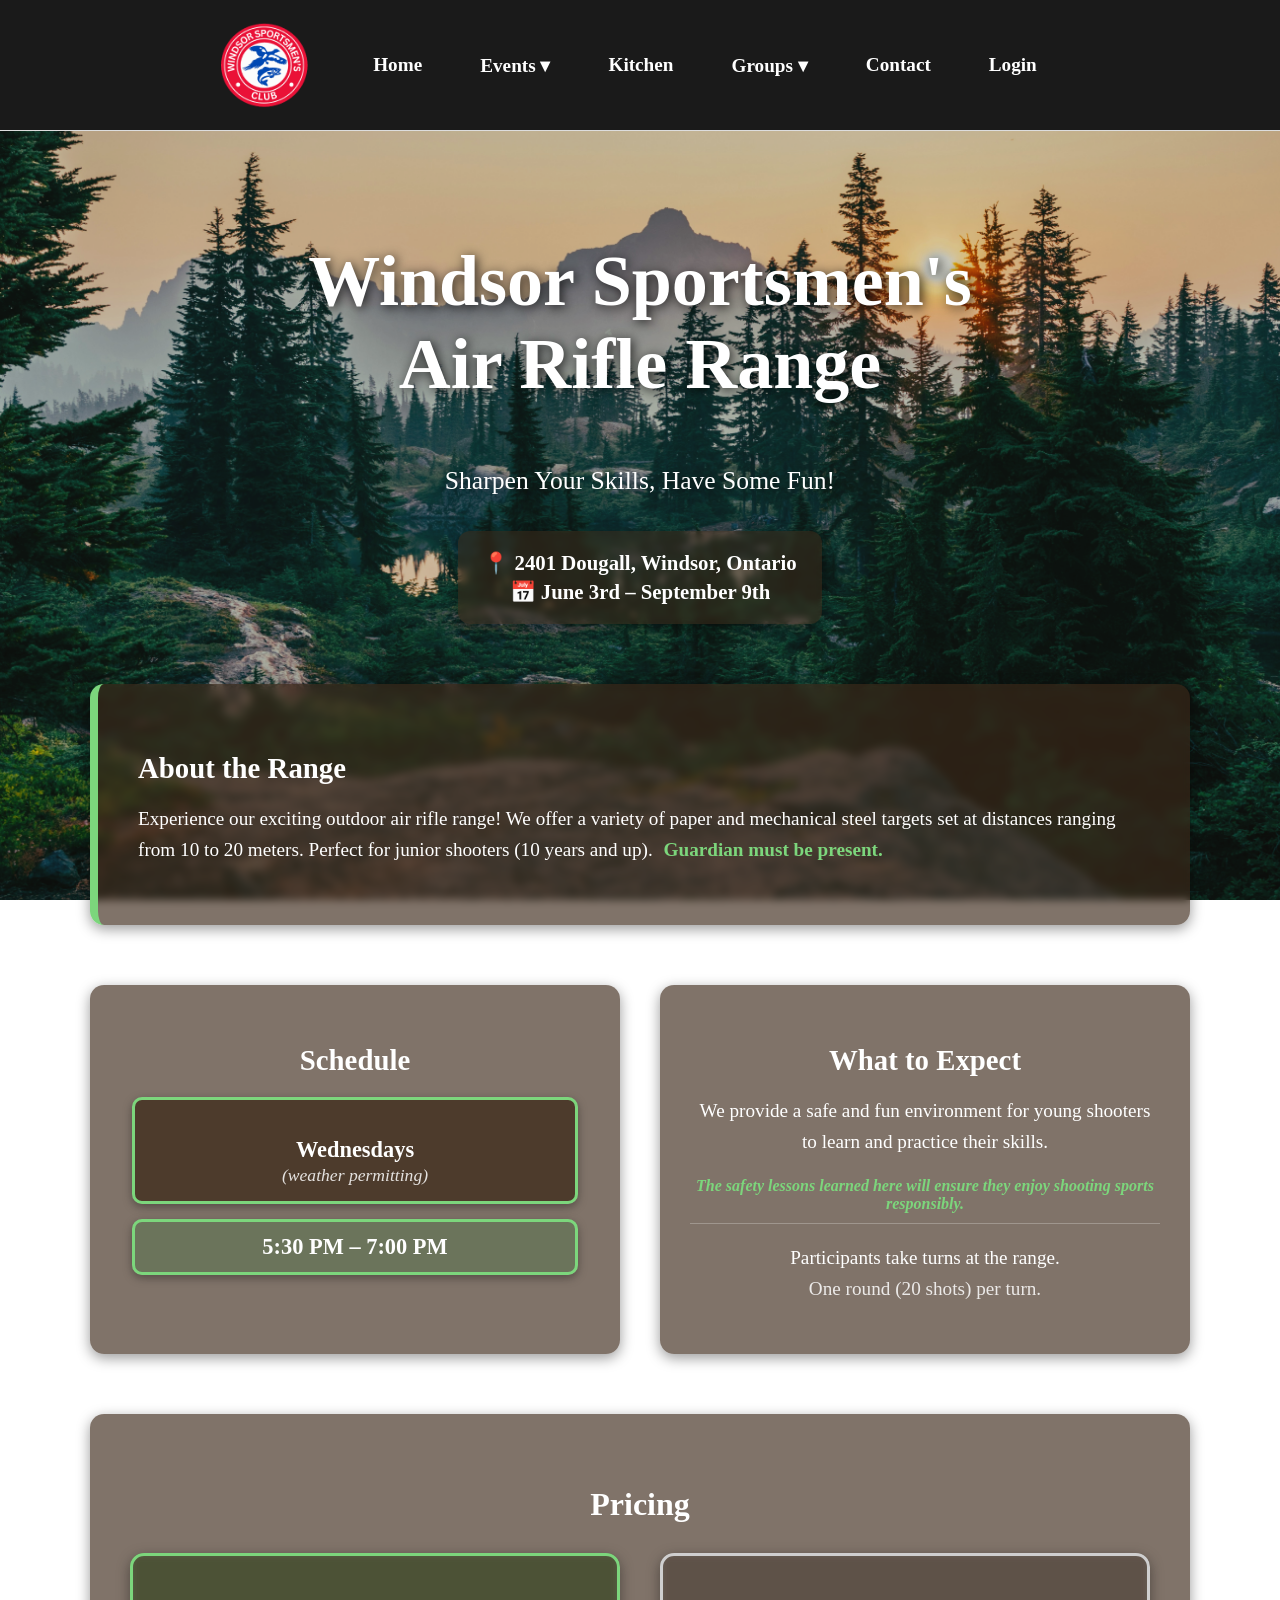
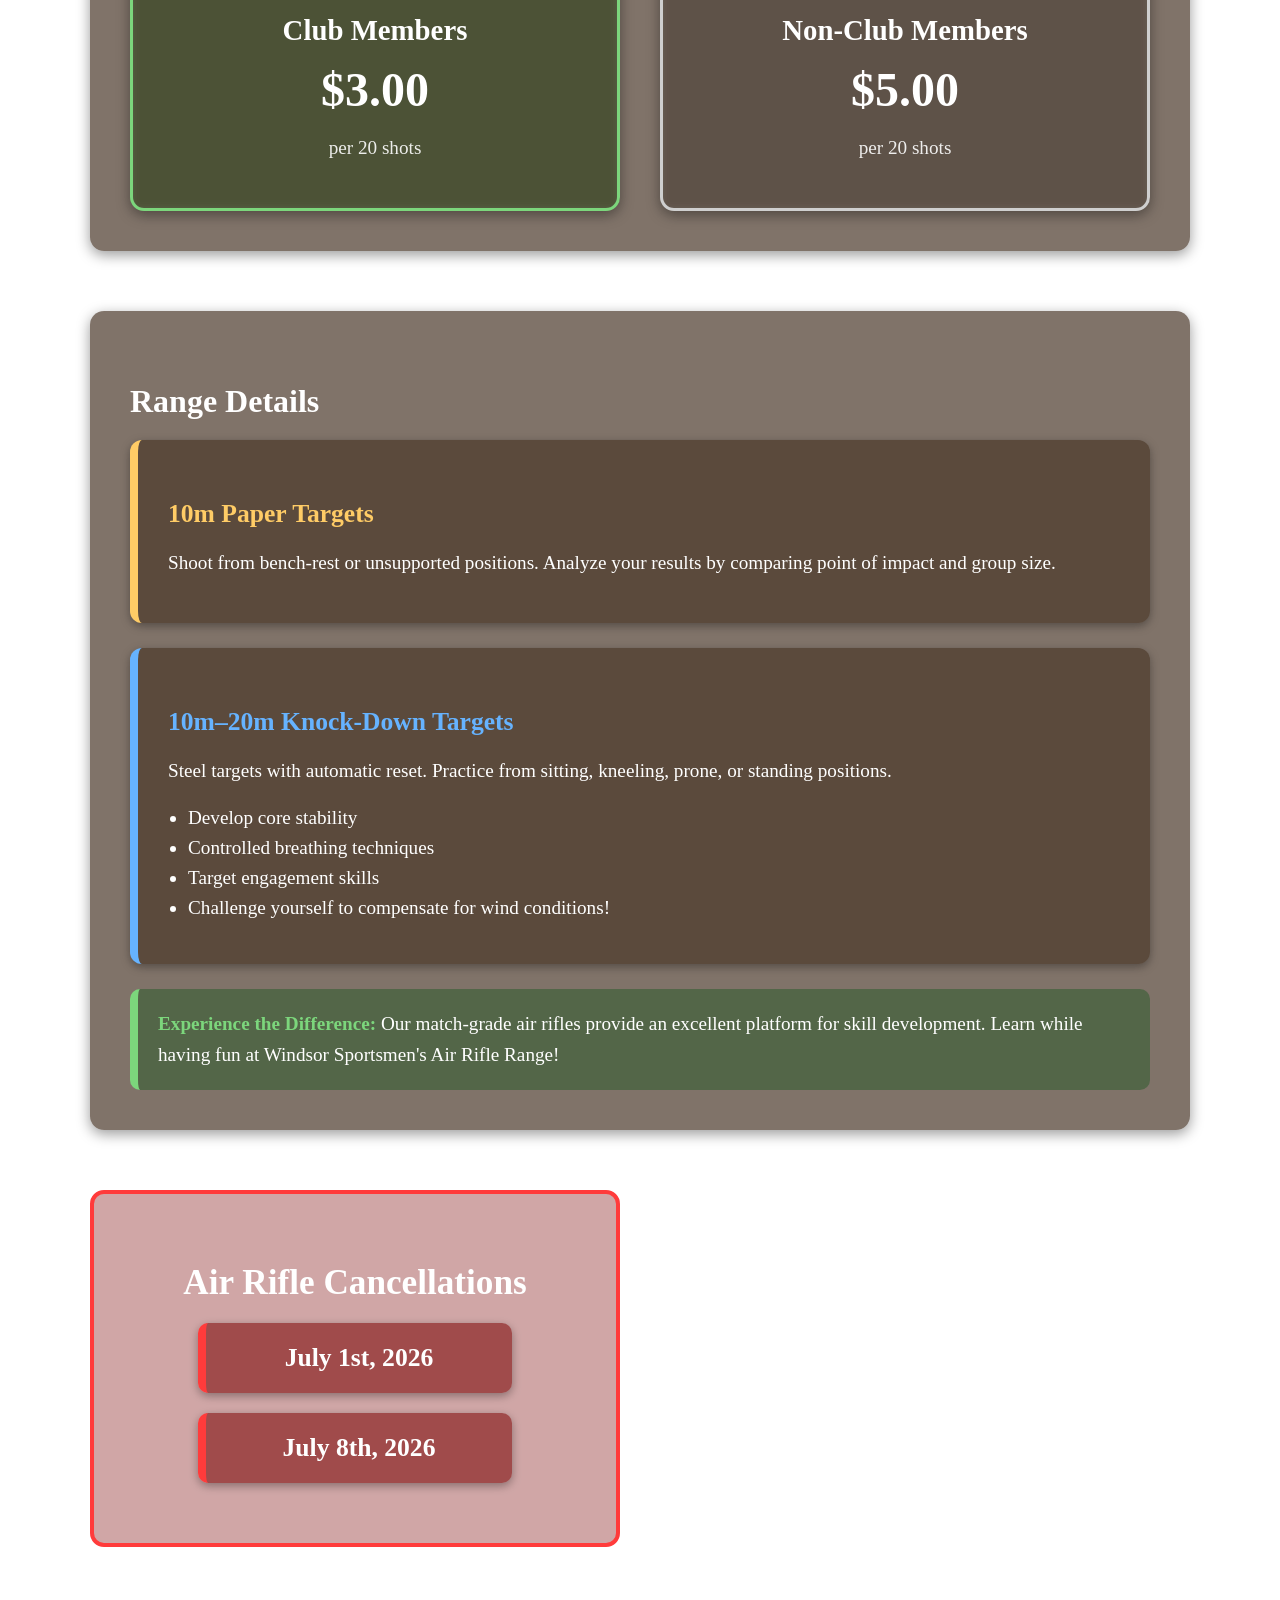
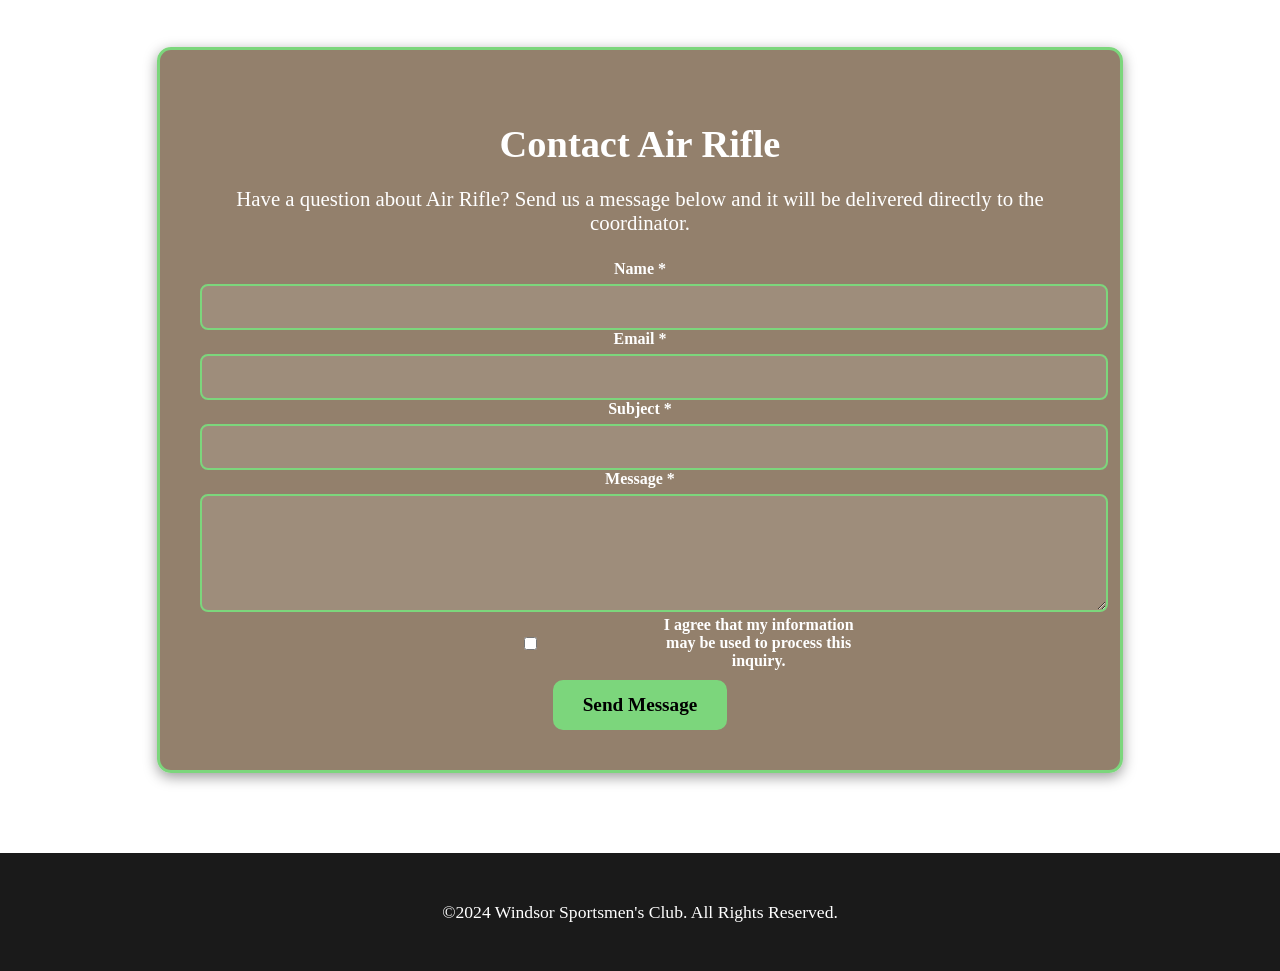
<file: air-rifle.html>
<!DOCTYPE html>
<html lang="en">
<head>
    <meta charset="UTF-8">
    <meta name="viewport" content="width=device-width, initial-scale=1, user-scalable=yes">

    <title>Windsor Sportsmen’s Club</title>
    
    <!-- Air Rifle styles -->
    <link rel="stylesheet" href="styles/airrifle.css">

    <!-- Footer styles -->
    <link rel="stylesheet" href="styles/footer.css">
</head>

<body class="air-rifle-bg">

<header>
    <nav class="main-nav">

        <div class="logo">
            <img src="images/WINDSOR SPORTSMANS REMAKE.png" alt="Windsor Sportsmen’s Club Logo">
        </div>

        <div class="nav-spacer"></div>

        <ul class="nav-links">

            <li><a href="index.html">Home</a></li>

            <li class="dropdown">
                <a href="#">Events ▾</a>
                <ul class="dropdown-menu">
                    <li><a href="calendar.html">Calendar</a></li>
                    <li><a href="index.html#club-events">Club Events</a></li>
                    <li><a href="private-events.html">Private Events</a></li>
                </ul>
            </li>

            <li><a href="kitchen.html">Kitchen</a></li>

            <li class="dropdown">
                <a href="#">Groups ▾</a>
                <ul class="dropdown-menu">

                    <li><a href="trap-skeet.html">Trap & Skeet</a></li>

                    <li><a href="archery.html">Archery</a></li>
                    <li><a href="ofha.html">OFHA</a></li>
                    <li><a href="cheese-cracker.html">Cheese & Cracker</a></li>
                    <li><a href="air-rifle.html">Air Rifle</a></li>

                    <li class="dropdown-sub">
                        <a href="members.html" class="submenu-link">Members</a>
                        <span class="submenu-toggle">▸</span>

                        <ul class="submenu-right">
                            <li><a href="staff-tv-info.html">Staff TV Info</a></li>
                        </ul>
                    </li>

                </ul>
            </li>

            <li><a href="index.html#contact-title">Contact</a></li>

            <li><a href="login.html">Login</a></li>

        </ul>

    </nav>
</header>

<section style="height: 140px;"></section>

<main class="content-section">

<div class="airrifle-desktop">

    <!-- HERO SECTION -->
    <section class="hero">
        <h1 class="hero-title">Windsor Sportsmen's</h1>
        <h2 class="hero-subtitle">Air Rifle Range</h2>
        <p class="hero-tagline">Sharpen Your Skills, Have Some Fun!</p>

        <div class="hero-info-card">
            <p class="hero-info">📍 2401 Dougall, Windsor, Ontario</p>
            <p class="hero-info">📅 June 3rd – September 9th</p>
        </div>
    </section>

    <!-- ABOUT THE RANGE — FULL WIDTH CARD -->
<section class="wide-card about-range">
    <h3 class="card-title">About the Range</h3>

    <p class="card-text">
        Experience our exciting outdoor air rifle range! We offer a variety of paper and mechanical steel targets set at distances ranging from 10 to 20 meters. Perfect for junior shooters (10 years and up).
        <span class="green-highlight">Guardian must be present.</span>
    </p>
</section>

<section class="two-cards">

    <!-- LEFT CARD — SCHEDULE -->
    <div class="schedule-card">
        <h3 class="card-title">Schedule</h3>

        <div class="schedule-inner">
            <div class="schedule-top-card">
                <p class="schedule-day">Wednesdays</p>
                <p class="schedule-weather">(weather permitting)</p>
            </div>

            <div class="schedule-time-card">
                <p class="schedule-time">5:30 PM – 7:00 PM</p>
            </div>
        </div>
    </div>

    <!-- RIGHT CARD — WHAT TO EXPECT -->
    <div class="expect-card">
        <h3 class="card-title">What to Expect</h3>

        <p class="card-text">
            We provide a safe and fun environment for young shooters to learn and practice their skills.
        </p>

        <p class="expect-italic-green">
            The safety lessons learned here will ensure they enjoy shooting sports responsibly.
        </p>

        <p class="card-text">
            Participants take turns at the range.<br>
            <span class="soft-white">One round (20 shots) per turn.</span>
        </p>

    </div>

</section>

    <!-- PRICING CARDS -->
    <section class="pricing-wrapper">
        <h3 class="pricing-title">Pricing</h3>

         <div class="pricing-inner">
            <div class="price-card green">
                <h3 class="card-title">Club Members</h3>
                <p class="price">$3.00</p>
                <p class="per">per 20 shots</p>
            </div>

            <div class="price-card grey">
                <h3 class="card-title">Non-Club Members</h3>
                <p class="price">$5.00</p>
                <p class="per">per 20 shots</p>
            </div>
        </div>
    </section>

    <!-- RANGE DETAILS -->
    <section class="range-details">
        <h3 class="card-title">Range Details</h3>

    <!-- CARD 1 — 10m Paper Targets -->
        <div class="detail-card detail-orange">
            <h4 class="detail-title detail-title-orange">10m Paper Targets</h4>
            <p class="card-text">
            Shoot from bench-rest or unsupported positions. Analyze your results by comparing point of impact and group size.
            </p>
        </div>

    <!-- CARD 2 — 10m–20m Knock-Down Targets -->
        <div class="detail-card detail-blue">
            <h4 class="detail-title detail-title-blue">10m–20m Knock-Down Targets</h4>
            <p class="card-text">
            Steel targets with automatic reset. Practice from sitting, kneeling, prone, or standing positions.
            </p>

            <ul class="bullet-list">
                <li>Develop core stability</li>
                <li>Controlled breathing techniques</li>
                <li>Target engagement skills</li>
                <li>Challenge yourself to compensate for wind conditions!</li>
            </ul>
        </div>

    <!-- EXISTING GREEN EXPERIENCE BLOCK (unchanged) -->
        <div class="experience-green">
            <strong class="exp-green-title">Experience the Difference:</strong>
            Our match-grade air rifles provide an excellent platform for skill development. 
            Learn while having fun at Windsor Sportsmen's Air Rifle Range!
        </div>

    </section>

    <!-- CANCELLATIONS + CALENDAR ROW -->
<div class="cancel-calendar-row">

    <!-- LEFT SIDE — RED CANCELLATIONS CARD -->
    <div class="cancel-left">
        <section class="cancellations">
            <h2 class="cancel-title">Air Rifle Cancellations</h2>

            <div class="cancel-card cancel-date-card">
                <p class="cancel-date-text">July 1st, 2026</p>
            </div>

            <div class="cancel-card cancel-date-card">
                <p class="cancel-date-text">July 8th, 2026</p>
            </div>
        </section>
    </div>

    <!-- RIGHT SIDE — CALENDAR -->
    <div class="calendar-right">
        <div class="calendar-wrapper">
            <iframe src="https://calendar.google.com/calendar/embed?src=f3b6f6b1111372d609000aec2b6287dc6f1d0ae44ccdaae4ce23d8dfacf1cb26%40group.calendar.google.com&ctz=America%2FToronto"></iframe>
        </div>
    </div>

</div>

    <!-- CONTACT AIR-RIFLE -->
<section class="airrifle-cancel">

  <h2 class="airrifle-contact-title">Contact Air Rifle</h2>

  <p class="airrifle-cancel-intro">
    Have a question about Air Rifle? Send us a message below and it will be delivered directly to the coordinator.
  </p>

  <!-- ⭐ AIR RIFLE FORM -->
  <div class="airrifle-form-wrapper">

      <form id="airrifleForm" action="https://formspree.io/f/mvzleopn" method="POST" class="airrifle-contact-form">

          <label>Name *</label>
          <input type="text" name="name" required>

          <label>Email *</label>
          <input type="email" name="email" required>

          <label>Subject *</label>
          <input type="text" name="subject" required>

          <label>Message *</label>
          <textarea name="message" rows="5" required></textarea>

          <div class="field-checkbox">
              <label>
                  <input type="checkbox" name="consent" required>
                  I agree that my information may be used to process this inquiry.
              </label>
          </div>

          <button type="submit" class="ac-submit">Send Message</button>
      </form>

      <!-- ⭐ THANK YOU MESSAGE (GREEN CARD) -->
      <div id="airrifle-thankyou" style="display:none; text-align:center; padding:40px;">
          <div class="airrifle-thankyou-card" style="
              background:#7cd67c;
              padding:40px;
              border-radius:12px;
              color:black;
              font-size:1.4rem;
              font-weight:bold;
          ">
              <h2>Msg has been sent,</h2>
              <p>Thank you and we will get back to you as soon as we can!</p>
          </div>
      </div>

  </div>

</section>

</main>

<footer class="site-footer">
    <p>©2024 Windsor Sportsmen's Club. All Rights Reserved.</p>
</footer>

<script src="scripts/scripts.js"></script>

<!-- ⭐ AIR RIFLE AJAX SUBMISSION SCRIPT -->
<script>
document.getElementById('airrifleForm').addEventListener('submit', async function(e) {
    e.preventDefault();

    const form = e.target;
    const data = new FormData(form);

    const response = await fetch(form.action, {
        method: form.method,
        body: data,
        headers: { 'Accept': 'application/json' }
    });

    if (response.ok) {

        /* Hide the form */
        form.style.display = 'none';

        /* Show the thank-you card */
        document.getElementById('airrifle-thankyou').style.display = 'block';

        /* Clear form fields */
        form.reset();
    }
});
</script>

</body>
</html>
</file>
<file: styles/airrifle.css>
/* =========================================================
   NAVIGATION
========================================================= */
.main-nav {
    position: fixed;
    top: 0;
    left: 0;
    width: 100%;
    z-index: 2000;
    display: flex;
    align-items: center;
    justify-content: center;
    padding: 10px 0;
    background-color: #1a1a1a;
    border-bottom: 1px solid #ddd;
}

.nav-spacer {
    display: none;
}

.logo img {
    height: 110px;
    width: auto;
    display: block;
}

.nav-links {
    list-style: none;
    display: flex;
    gap: 30px;
    align-items: center;
    padding-right: 20px;
}

.nav-links li {
    position: relative;
}

.nav-links a {
    padding: 10px 14px;
    font-size: 1.2rem;
    font-weight: 600;
    color: #fff;
    text-decoration: none;
    border-radius: 4px;
    transition: all 0.2s ease;
    white-space: nowrap;
}

.nav-links > li > a:hover {
    background-color: #333 !important;
    color: #fff !important;
    transform: translateY(-2px);
}

.submenu-toggle {
    color: #fff !important;
}

/* Trap & Skeet two-line item */
.nav-trap-skeet a {
    font-size: 1.2rem;
    font-weight: 600;
    color: #fff;
    padding: 10px 14px;
    line-height: 1.1;
    display: inline-block;
    text-align: left !important;
}

.nav-trap-skeet a span {
    font-size: 0.85em;
    font-weight: 600;
    display: block;
    color: #fff;
}

/* Dropdown menus */
.dropdown {
    position: relative;
}

.dropdown-menu {
    display: none;
    position: absolute;
    top: 100%;
    left: 0;
    min-width: 220px;
    padding: 8px 0;
    list-style: none;
    background-color: #1a1a1a !important;
    border: none !important;
    box-shadow: 0 4px 8px rgba(0,0,0,0.15);
    z-index: 2100;
}

.dropdown:hover > .dropdown-menu {
    display: block;
}

.dropdown-menu a {
    display: block;
    padding: 10px 18px;
    font-size: 1.5rem;
    font-weight: 600;
    color: #fff !important;
    white-space: normal;
}

.dropdown-menu a:hover {
    background-color: #333;
    color: #fff;
}

/* Right-side submenu */
.dropdown-sub {
    display: flex;
    align-items: center;
    gap: 6px;
    white-space: nowrap;
}

.submenu-right {
    display: none;
    position: absolute;
    top: 0;
    left: 100%;
    min-width: 200px;
    padding: 8px 0;
    background-color: #1a1a1a !important;
    border: none !important;
    box-shadow: 0 4px 8px rgba(0,0,0,0.15);
    z-index: 2200;
}

.dropdown-sub:hover > .submenu-right {
    display: block;
}

.submenu-right a {
    padding: 10px 18px;
    font-size: 1.5rem;
    font-weight: 600;
    color: #fff !important;
}


/* =========================================================
   PAGE BACKGROUND
========================================================= */
.air-rifle-bg {
    position: relative;
    min-height: 100vh;
    background: url('../images/airriflebgnew.png') center top / cover no-repeat fixed;
}

.air-rifle-bg::before {
    content: "";
    position: fixed;
    inset: 0;
    background: rgba(60, 40, 25, 0.20);
    z-index: -1;
}


/* =========================================================
   PAGE WRAPPER
========================================================= */
.airrifle-desktop {
    max-width: 1100px;
    margin: 0 auto;
    padding: 40px 20px;
    text-align: center;
    color: white;
    font-family: Arial, Helvetica, sans-serif;
}


/* =========================================================
   HERO SECTION
========================================================= */
.hero {
    text-align: center;
    margin-bottom: 40px;
}

.hero-title {
    font-size: 4.5rem; /* 72px */
    font-weight: 700; /* bold */
    color: white;
    text-shadow: 2px 2px 12px rgba(0,0,0,0.8);
    margin-bottom: 0;
    letter-spacing: 0;
}

.hero-subtitle {
    font-size: 4.5rem; /* match size for stacked title */
    font-weight: 700;
    color: white;
    text-shadow: 2px 2px 12px rgba(0,0,0,0.8);
    margin-top: 0;
    letter-spacing: 0;
}

.hero-tagline {
    font-size: 1.6rem;
    font-weight: 500;
    color: white;
    margin-bottom: 25px;
    text-shadow: 0 3px 8px rgba(0,0,0,0.45);
}

.hero-info-card {
    display: inline-block;
    background: rgba(60, 40, 25, 0.55);
    padding: 15px 25px;
    border-radius: 12px;
    box-shadow: 0 4px 14px rgba(0,0,0,0.4);
    backdrop-filter: blur(3px);
    margin-top: 10px;
}

.hero-info {
    font-size: 1.3rem;
    color: white;
    margin: 5px 0;
    font-weight: 600;
}


/* =========================================================
   ABOUT THE RANGE — FULL WIDTH CARD
========================================================= */
.about-range {
    background: rgba(60, 40, 25, 0.65);
    padding: 40px;
    border-radius: 14px;
    backdrop-filter: blur(4px);
    box-shadow: 0 4px 14px rgba(0,0,0,0.4);
    margin: 60px 0;
    text-align: left;
    border-left: 8px solid #7cd67c;
}

.card-title {
    font-size: 1.8rem;
    font-weight: 700;
    margin-bottom: 15px;
    color: white;
}

.card-text {
    font-size: 1.2rem;
    line-height: 1.6;
}

/* Guardian text — green text only */
.green-highlight {
    color: #7cd67c;
    font-weight: 700;
    background: none;
    padding: 0;
    border-radius: 0;
    display: inline;
    margin-left: 6px;
}


/* =========================================================
   TWO-CARD LAYOUT (Schedule + Expect)
========================================================= */
.two-cards {
    display: flex;
    justify-content: center;
    gap: 40px;
    margin: 60px 0;
}

.schedule-card,
.expect-card {
    width: 45%;
    background: rgba(60, 40, 25, 0.65);
    padding: 30px;
    border-radius: 14px;
    backdrop-filter: blur(4px);
    box-shadow: 0 4px 14px rgba(0,0,0,0.4);
    text-align: center;
}


/* =========================================================
   SCHEDULE — STACKED CARDS
========================================================= */
.schedule-inner {
    margin-top: 20px;
    display: flex;
    flex-direction: column;
    gap: 15px;
    align-items: center;
}

.schedule-top-card {
    background: rgba(60, 40, 25, 0.75);
    padding: 15px 20px;
    border-radius: 10px;
    width: 85%;
    box-shadow: 0 3px 10px rgba(0,0,0,0.35);
    border: 3px solid #7cd67c;
}

.schedule-day {
    font-size: 1.4rem;
    font-weight: 700;
    color: white;
    margin-bottom: 2px;
}

/* Softer white for (weather permitting) */
.schedule-weather {
    font-size: 1.1rem;
    font-style: italic;
    color: rgba(255, 255, 255, 0.85);
    margin: 0;
}

.schedule-time-card {
    background: rgba(60, 120, 60, 0.30);
    padding: 12px 20px;
    border-radius: 10px;
    width: 85%;
    box-shadow: 0 3px 10px rgba(0,0,0,0.35);
    border: 3px solid #7cd67c;
}

.schedule-time {
    font-size: 1.4rem;
    font-weight: 700;
    color: white;
    margin: 0;
}


/* =========================================================
   WHAT TO EXPECT — RIGHT CARD
========================================================= */
.expect-italic-green {
    color: #7cd67c;
    font-style: italic;
    font-weight: 600;
    margin: 15px 0;
    padding-bottom: 10px;
    border-bottom: 1px solid rgba(255, 255, 255, 0.25);
}

.soft-white {
    color: rgba(255, 255, 255, 0.85);
}


/* =========================================================
   PRICING SECTION
========================================================= */
.pricing-section {
    display: flex;
    justify-content: center;
    gap: 40px;
    margin: 60px 0;
}

.price-card {
    width: 45%;
    padding: 30px;
    border-radius: 14px;
    backdrop-filter: blur(4px);
    box-shadow: 0 4px 14px rgba(0,0,0,0.4);
    text-align: center;
}

.price-card.green {
    background: rgba(60, 120, 60, 0.30);
    border: 3px solid #7cd67c;
}

.price-card.grey {
    background: rgba(120, 120, 120, 0.30);
    border: 3px solid #cfcfcf;
}

.price-card .card-title {
    color: white;
    font-size: 1.8rem;
    font-weight: 700;
}

.price {
    font-size: 3rem;
    font-weight: 800;
    margin: 10px 0;
    color: white;
}

.per {
    font-size: 1.2rem;
    opacity: 0.9;
    color: white;
}


/* -----------------------------------------
   PRICING — FULL WIDTH WRAPPER CARD
----------------------------------------- */
.pricing-wrapper {
    background: rgba(60, 40, 25, 0.65);
    padding: 40px;
    border-radius: 14px;
    backdrop-filter: blur(4px);
    box-shadow: 0 4px 14px rgba(0,0,0,0.4);
    margin: 60px 0;
    text-align: center;
}

.pricing-title {
    font-size: 2rem;
    font-weight: 800;
    color: white;
    margin-bottom: 30px;
}

.pricing-inner {
    display: flex;
    justify-content: center;
    gap: 40px;
}


/* =========================================================
   RANGE DETAILS
========================================================= */
.range-details {
    background: rgba(60, 40, 25, 0.65);
    padding: 40px;
    border-radius: 14px;
    backdrop-filter: blur(4px);
    box-shadow: 0 4px 14px rgba(0,0,0,0.4);
    margin: 60px 0;
    text-align: left;
}

.range-details .card-title {
    font-size: 2rem;
    margin-bottom: 20px;
}

.card-subtitle {
    font-size: 1.4rem;
    font-weight: 700;
    margin-top: 20px;
    margin-bottom: 10px;
}

.bullet-list {
    margin: 20px 0;
    padding-left: 20px;
}

.bullet-list li {
    font-size: 1.2rem;
    margin-bottom: 8px;
}

/* -----------------------------------------
   RANGE DETAIL SUB-CARDS
----------------------------------------- */
.detail-card {
    background: rgba(60, 40, 25, 0.55);
    padding: 25px 30px;
    border-radius: 12px;
    margin-bottom: 25px;
    box-shadow: 0 3px 10px rgba(0,0,0,0.35);
    border-left: 8px solid transparent;
}

.detail-title {
    font-size: 1.6rem;
    font-weight: 800;
    margin-bottom: 12px;
}

.detail-title-orange {
    color: #ffcc66;
}

.detail-orange {
    border-left-color: #ffcc66;
}

.detail-title-blue {
    color: #66b3ff;
}

.detail-blue {
    border-left-color: #66b3ff;
}


/* =========================================================
   EXPERIENCE BLOCK
========================================================= */
.experience-green {
    background: rgba(46, 92, 46, 0.55);
    padding: 20px;
    border-radius: 10px;
    margin-top: 25px;
    color: white;
    font-size: 1.2rem;
    line-height: 1.6;
    border-left: 8px solid #7cd67c;
}

.exp-green-title {
    color: #7cd67c;
}


/* =========================================================
   CANCELLATIONS
========================================================= */
.cancellations {
    background: rgba(120, 0, 0, 0.35);
    padding: 40px;
    border-radius: 14px;
    margin: 0 0 60px 0;
    text-align: center;
    border: 4px solid #ff3b3b;
}

.cancel-title {
    font-size: 2.2rem;
    font-weight: 800;
    color: white;
    margin-bottom: 15px;
}

.cancel-dates {
    font-size: 1.6rem;
    line-height: 1.6;
    color: white;
}

.cancel-card {
    background: rgba(120, 0, 0, 0.55);
    padding: 20px;
    border-radius: 10px;
    margin: 20px auto;
    width: 60%;
    box-shadow: 0 3px 10px rgba(0,0,0,0.35);
    border-left: 8px solid #ff3b3b;
}

.cancel-date-text {
    font-size: 1.6rem;
    font-weight: 700;
    color: white;
    margin: 0;
}

.cancel-calendar-row {
    display: flex;
    justify-content: space-between;
    align-items: flex-start;
    gap: 40px;
    margin-top: 40px;
}

/* Left side */
.cancel-left {
    flex: 1;
}

/* Right side */
.calendar-right {
    flex: 1;
    display: flex;
    justify-content: flex-end;
}

/* Responsive calendar */
.calendar-wrapper {
    position: relative;
    width: 100%;
    padding-bottom: 75%;
    height: 0;
    overflow: hidden;
}

.calendar-wrapper iframe {
    position: absolute;
    top: 0;
    left: 0;
    width: 100%;
    height: 100%;
    border: 0;
}


/* =========================================================
   CONTACT AIR RIFLE FORM
========================================================= */
.airrifle-contact {
    text-align: center;
    margin-top: 80px;
}

.airrifle-contact-title {
    font-size: 2.4rem;
    font-weight: bold;
    text-align: center;
    margin-bottom: 15px;
    color: white;
}

/* Main brown card */
.airrifle-cancel {
    background: rgba(90, 60, 30, 0.65);
    padding: 40px;
    border-radius: 14px;
    margin: 40px auto;
    width: 80%;
    border: 3px solid #7cd67c;
    box-shadow: 0 4px 14px rgba(0,0,0,0.4);
    text-align: center;
}

.airrifle-cancel-intro {
    color: white;
    font-size: 1.3rem;
    margin-bottom: 25px;
}

/* Form fields */
.airrifle-contact-form .field-row {
    margin-bottom: 20px;
    text-align: left;
}

.airrifle-contact-form label {
    display: block;
    color: white;
    font-weight: 600;
    margin-bottom: 6px;
}

.airrifle-contact-form input,
.airrifle-contact-form textarea {
    width: 100%;
    padding: 12px;
    border-radius: 8px;
    border: 2px solid #7cd67c;
    background: rgba(255, 255, 255, 0.1);
    color: white;
    font-size: 1rem;
}

.airrifle-contact-form input::placeholder,
.airrifle-contact-form textarea::placeholder {
    color: #cccccc;
}

/* Checkbox row */
.field-checkbox {
    display: flex;
    justify-content: center;
    width: 100%;
}

.field-checkbox label {
    display: flex;
    align-items: center;
    justify-content: center;
    gap: 0.25px; /* smaller than 1px */
    color: white;
    width: auto;
    margin: 0 auto;
}

/* Submit button */
.ac-submit {
    background: #7cd67c;
    color: black;
    font-weight: 800;
    padding: 14px 30px;
    border: none;
    border-radius: 10px;
    cursor: pointer;
    font-size: 1.2rem;
    margin-top: 10px;
}

.ac-submit:hover {
    background: #9af59a;
}

/* =========================================================
   THANK YOU OVERLAY (NEW)
========================================================= */
.airrifle-thanks-card {
    position: fixed;
    top: 0;
    left: 0;
    width: 100%;
    height: 100%;
    background: rgba(0,0,0,0.65);
    display: none;
    justify-content: center;
    align-items: center;
    z-index: 9999;
}

.airrifle-thanks-inner {
    background: #7cd67c; /* matching green */
    padding: 40px 50px;
    border-radius: 14px;
    text-align: center;
    width: 80%;
    max-width: 500px;
    color: black;
    font-weight: bold;
    box-shadow: 0 4px 14px rgba(0,0,0,0.4);
}

.thanks-close-btn {
    margin-top: 25px;
    background: #ffffff;
    color: black;
    padding: 12px 25px;
    border-radius: 10px;
    border: none;
    cursor: pointer;
    font-weight: 700;
    font-size: 1.1rem;
}

.thanks-close-btn:hover {
    background: #e6e6e6;
}

/* =========================================================
   GLOBAL FONT OVERRIDE
========================================================= */
body, body * {
    font-family: "Times New Roman", Times, serif !important;
}

/* =========================================================
   MOBILE OPTIMIZATION — AIR RIFLE PAGE
========================================================= */
@media (max-width: 768px) {

    /* 1. Move calendar UNDER cancellation dates */
    .cancel-calendar-row {
        display: flex !important;
        flex-direction: column !important;
        gap: 25px;
    }

    .calendar-right {
        justify-content: center;
        width: 100%;
    }

    .cancel-left,
    .calendar-right {
        flex: unset;
    }

    /* 2. Pricing cards — green ABOVE grey */
    .pricing-inner,
    .pricing-section {
        display: flex !important;
        flex-direction: column !important;
        align-items: center;
    }

    .price-card.green {
        order: 1;
        width: 90%;
    }

    .price-card.grey {
        order: 2;
        width: 90%;
    }

    /* 3. Schedule ABOVE What to Expect */
    .two-cards {
        display: block !important;      /* override desktop flex */
        padding: 0 !important;
        gap: 20px !important;
        width: 100% !important;
        margin: 0 auto !important;
    }

    /* 3b. Fix width + padding of Schedule + Expect cards */
    .schedule-card,
    .expect-card {
        width: 90% !important;
        max-width: 500px !important;
        margin: 0 auto !important;
        display: block !important;

        /* Mild padding restored */
        padding-left: 12px !important;
        padding-right: 12px !important;
    }

    /* Add space between the two cards */
    .schedule-card { 
        order: 1; 
        margin-bottom: 20px !important;
    }

    .expect-card { 
        order: 2; 
    }

    /* 4. Make page titles a little smaller */
    .hero-title,
    .hero-subtitle {
        font-size: 3rem;
    }
}

/* =========================================================
   MOBILE NAVIGATION — FULL CLEANED + CONSOLIDATED VERSION
   ========================================================= */

/* =========================================================
   1. MOBILE NAV — ALIGNMENT + TOGGLE BEHAVIOR
   ========================================================= */
@media (max-width: 900px) {

    /* Disable hover behavior on mobile */
    .dropdown:hover > .dropdown-menu {
        display: none !important;
    }

    /* Normalize dropdown anchor width */
    .nav-links li.dropdown {
        width: auto !important;
    }

    .nav-links li.dropdown > a {
        display: inline-block !important;
    }

    /* Left-align dropdowns */
    .nav-links li.dropdown > .dropdown-menu {
        left: 0 !important;
        transform: translateX(0) !important;
    }

    /* JS-controlled open state */
    .nav-links li.dropdown > .dropdown-menu.open {
        display: block !important;
    }
}

/* =========================================================
   2. MOBILE LABEL FIX — TRAP & SKEET
   ========================================================= */
@media (max-width: 768px) {

    .nav-links > li > a[href="trap-skeet.html"] {
        font-size: 0 !important;
        position: relative;
    }

    .nav-links > li > a[href="trap-skeet.html"]::after {
        content: "Trap & Skeet";
        font-size: 16px;
        color: inherit;
    }
}

/* =========================================================
   3. MOBILE NAV — WRAPPED LAYOUT + TAP-TO-OPEN DROPDOWNS
   ========================================================= */
@media (max-width: 900px) {

    /* NAV CONTAINER */
    .main-nav {
        justify-content: center !important;
        padding: 12px 0 !important;
        flex-direction: column;
        align-items: center;
        gap: 10px;
    }

    .logo {
        order: 1;
        text-align: center;
        width: 100%;
    }

    .logo img {
        height: 90px;
        margin: 0 auto;
        display: block;
    }

    .nav-spacer {
        display: none;
    }

    /* WRAPPED NAV — 3 OVER 3 */
    .nav-links {
        order: 2;
        display: flex;
        flex-wrap: wrap;
        justify-content: center;
        gap: 6px 6px;
        width: 100%;
        padding: 0;
        margin-top: 0;
    }

    .nav-links li {
        flex: 0 0 calc(33.33% - 6px);
        text-align: center;
    }

    .nav-links a {
        font-size: 1.3rem;
        padding: 4px 2px;
        white-space: nowrap;
    }

    /* HOMEPAGE-SPECIFIC SPACING */
    .home .nav-links {
        gap: 4px 6px !important;
    }

    .home .nav-links li {
        flex: 0 0 calc(33.33% - 4px) !important;
    }

    .home .nav-links a {
        font-size: 1.3rem !important;
        padding: 2px 0 !important;
        font-weight: bold;
    }

    .home .main-nav {
        padding-left: 16px !important;
        padding-right: 16px !important;
        width: 100% !important;
        max-width: none !important;
        margin: 0 auto !important;
    }

    /* MOBILE DROPDOWN OVERLAY */
    .dropdown-menu,
    .submenu-right {
        display: none;
        position: absolute !important;
        left: 50%;
        transform: translateX(-50%);
        width: 90% !important;
        margin-top: 6px;
        padding: 10px 0;
        border: 1px solid #ddd;
        background: white;
        z-index: 9999;
        box-shadow: 0 4px 10px rgba(0,0,0,0.15);
    }

    /* HOMEPAGE DROPDOWN TEXT SIZE */
    .home .dropdown-menu a,
    .home .submenu-right a {
        font-size: 1.3rem !important;
    }

    /* HOMEPAGE DROPDOWN WIDTH */
    .home .dropdown-menu,
    .home .submenu-right {
        max-width: 360px !important;
    }

    /* MEMBERS SUBMENU — MOBILE RIGHT OPEN */
    .dropdown-sub {
        position: relative;
    }

    .submenu-toggle {
        display: inline-block !important;
        vertical-align: middle !important;
        margin-left: 6px;
        font-weight: bold;
        cursor: pointer;
    }

    .dropdown-sub .submenu-right {
        top: 0 !important;
        left: 100% !important;
        transform: none !important;
        width: auto !important;
        max-width: 240px !important;
    }

    .dropdown-sub.open > .submenu-right {
        display: block;
    }

    .dropdown.open > .dropdown-menu {
        display: block;
    }

    /* HOMEPAGE — KEEP MEMBERS + ARROW INLINE */
    .home .dropdown-sub {
        display: flex !important;
        align-items: center !important;
        justify-content: center !important;
        white-space: nowrap !important;
    }

    .home .submenu-link {
        display: inline-block !important;
    }

    .home .submenu-toggle {
        display: inline-block !important;
        margin-left: 6px !important;
        vertical-align: middle !important;
    }
}

/* =========================================================
   MOBILE NAV — EXTRA RULES NEEDED FOR DROPDOWN VISIBILITY
   (These were NOT in the unified block yet)
   ========================================================= */
@media (max-width: 900px) {

    /* Ensure nav stays above all dropdowns + content */
    .main-nav {
        position: fixed !important;
        top: 0;
        left: 0;
        width: 100%;
        z-index: 9999 !important;
    }

    header {
        position: relative;
        z-index: 9998;
    }

    /* WRAPPED NAV — 3 OVER 3 (structure only, no conflicts) */
    .nav-links {
        flex-wrap: wrap;
        justify-content: center;
        gap: 6px 6px;
        width: 100%;
        padding: 0;
        margin-top: 0;
    }

    .nav-links li {
        flex: 0 0 calc(33.33% - 6px);
        text-align: center;
    }

    .nav-links a {
        font-size: 1.3rem;
        padding: 4px 2px;
        white-space: nowrap;
    }
}
</file>
<file: styles/footer.css>
/* =========================================================
   FOOTER
========================================================= */
.site-footer {
    width: 100%;
    background: #1a1a1a; /* match nav color */
    color: white;
    text-align: center;
    padding: 40px 0;
    margin: 0; /* remove all spacing above/below */
    font-size: 1.1rem;
    line-height: 1.5;
    /* border-top removed to eliminate white line */
}

.site-footer p {
    margin: 6px 0;
}

/* Ensure no body/html spacing pushes footer away from edges */
html, body {
    margin: 0;
    padding: 0;
}
</file>
